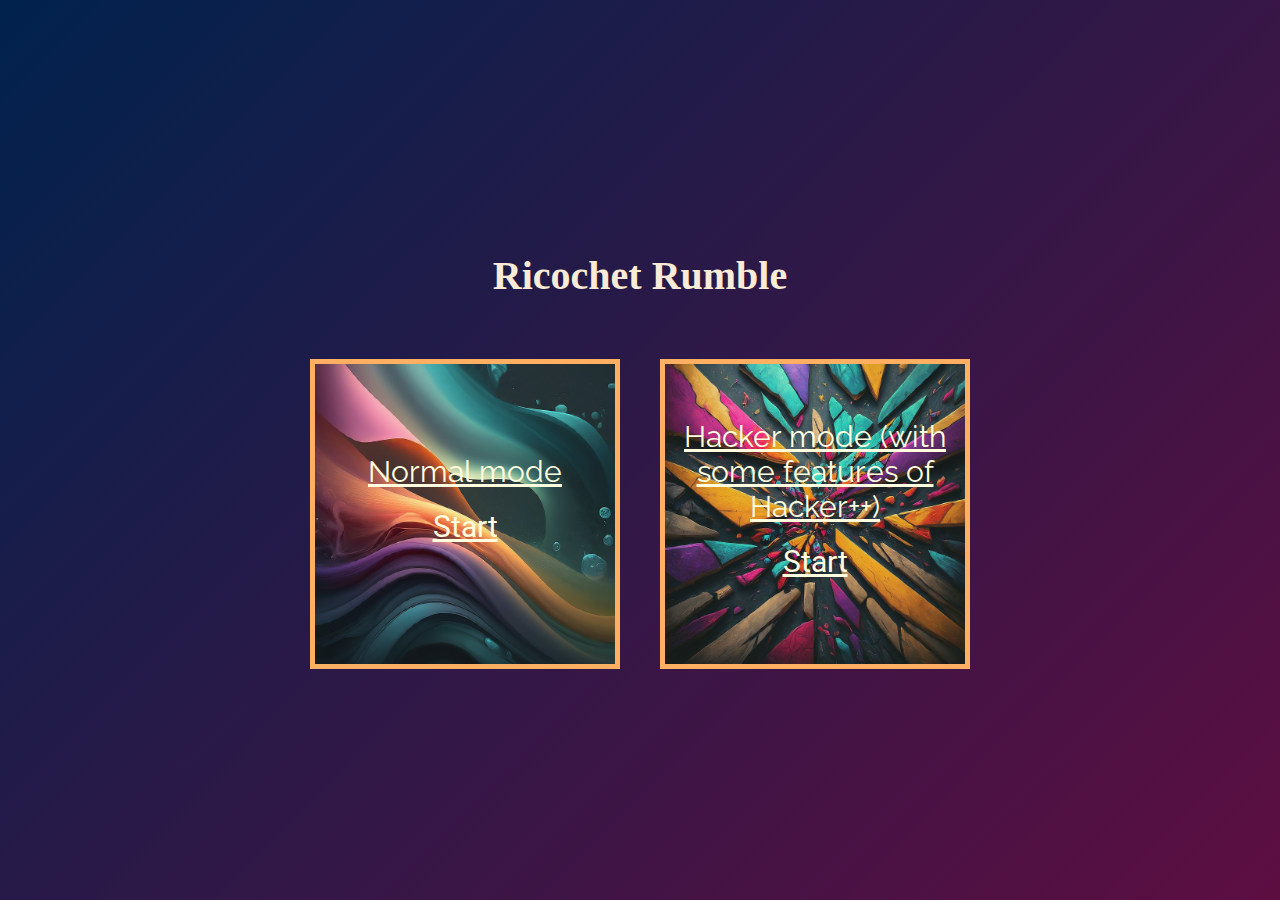
<file: Menu/index.html>
<!DOCTYPE html>
<html lang="en">
<head>
    <meta charset="UTF-8">
    <meta name="viewport" content="width=device-width, initial-scale=1.0">
    <title>Ricochet_Rumble</title>
    <link rel="stylesheet" href="./style.css">
    <link href="https://fonts.googleapis.com/css2?family=Raleway:wght@400;700&family=Roboto:wght@500&display=swap" rel="stylesheet">
    <link rel="icon" href="/favicon.ico" sizes="16x16 32x32 48x48" type="image/x-icon">
</head>
<body>
    <h1>Ricochet Rumble</h1>
    <div class="outerdiv">
        <a href="/Normal/index1.html" class="mode" id="m1">Normal mode<p class="start">Start</p></a>
        <a href="/Hacker+Hacker++/index2.html" class="mode" id="m2">Hacker mode (with some features of Hacker++)<p class="start">Start</p></a>
    </div>
</body>
</html>
</file>
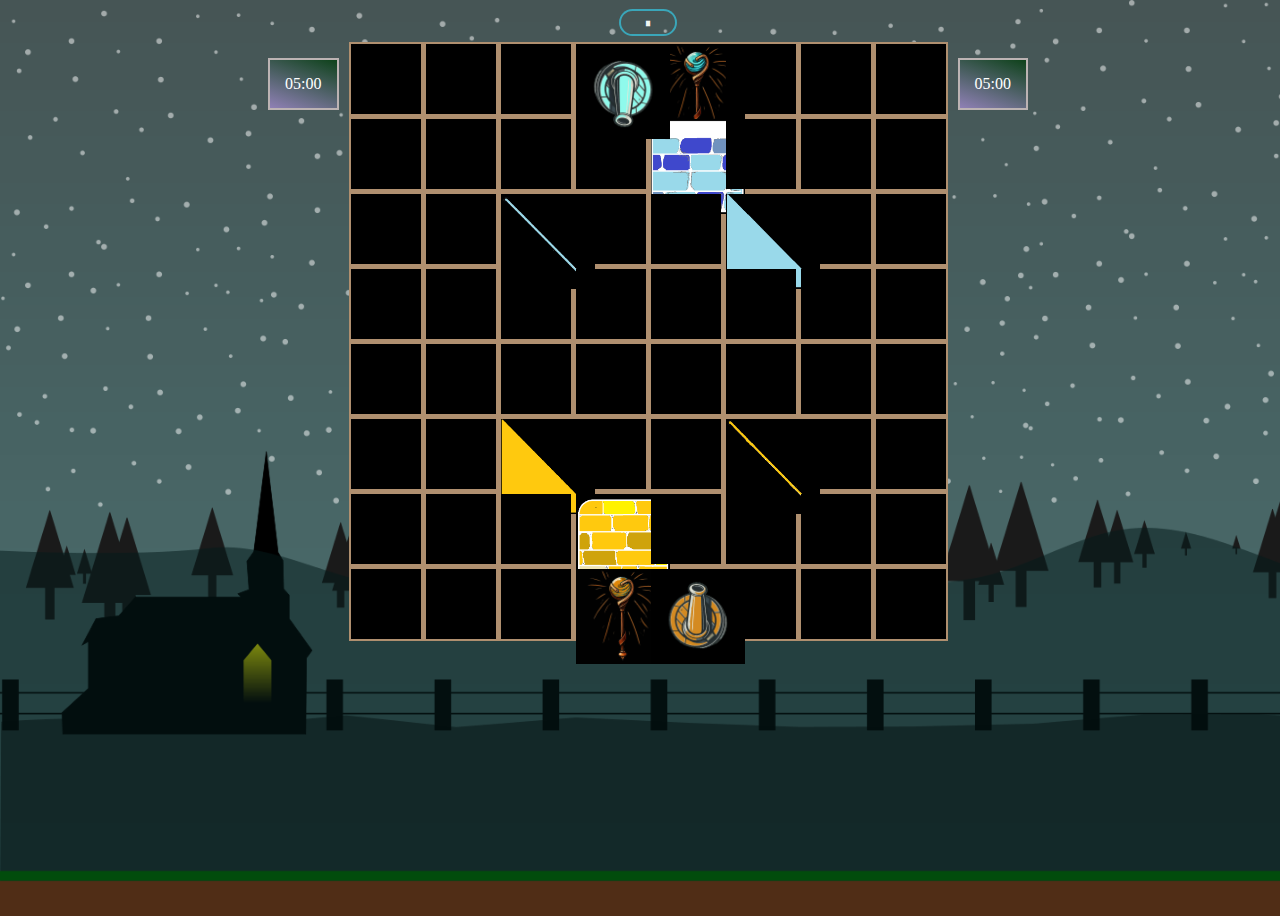
<file: Normal/index1.html>
<!DOCTYPE html>
<html lang="en">
<head>
    <meta charset="UTF-8">
    <meta name="viewport" content="width=device-width, initial-scale=1.0">
    <title>Normal mode</title>
    <link rel="stylesheet" href="style1.css">
    <link rel="icon" href="/favicon.ico" sizes="16x16 32x32 48x48" type="image/x-icon">
</head>
<body>
    <div class="controls">
        <button id="pause" class='button'>⏸</button>
    </div>

    
    <div class='outergroup'>
        <div class="rotate">
            <button id="rl" class='button'>Rotate-left</button>
            <button id="rr" class='button'>Rotate-right</button>
            <button id="rotate" class='button'>Rotate</button>
        </div>
        <div class="innergroup">
            <p id="timerA" class="timer">05:00</p>
            <div id="game_pause">
                <p class="gamepause1"> Game Paused</p>
                <button id="reset" class='button'>Reset</button>
                <button id="play" class=" button gamepause2">⏵</button>
            </div>
            <div id="game_over">
                <p class="winner">B is the Winner</p>
                <button id="replay" class='button'>Show Replay</button>
                <button id="playAgain" class='button'>Play Again</button>
            </div>
            <div class="container">
                <div class="r7 c0 block" id="70"></div>
                <div class="r7 c1 block" id="71"></div>
                <div class="r7 c2 block" id="72"></div>
                <div class="r7 c3 block" id="73"></div>
                <div class="r7 c4 block" id="74"></div>
                <div class="r7 c5 block" id="75"></div>
                <div class="r7 c6 block" id="76"></div>
                <div class="r7 c7 block" id="77"></div>
    
                <div class="r6 c0 block" id="60"></div>
                <div class="r6 c1 block" id="61"></div>
                <div class="r6 c2 block" id="62"></div>
                <div class="r6 c3 block" id="63"></div>
                <div class="r6 c4 block" id="64"></div>
                <div class="r6 c5 block" id="65"></div>
                <div class="r6 c6 block" id="66"></div>
                <div class="r6 c7 block" id="67"></div>
    
                <div class="r5 c0 block" id="50"></div>
                <div class="r5 c1 block" id="51"></div>
                <div class="r5 c2 block" id="52"></div>
                <div class="r5 c3 block" id="53"></div>
                <div class="r5 c4 block" id="54"></div>
                <div class="r5 c5 block" id="55"></div>
                <div class="r5 c6 block" id="56"></div>
                <div class="r5 c7 block" id="57"></div>
    
                <div class="r4 c0 block" id="40"></div>
                <div class="r4 c1 block" id="41"></div>
                <div class="r4 c2 block" id="42"></div>
                <div class="r4 c3 block" id="43"></div>
                <div class="r4 c4 block" id="44"></div>
                <div class="r4 c5 block" id="45"></div>
                <div class="r4 c6 block" id="46"></div>
                <div class="r4 c7 block" id="47"></div>
    
                <div class="r3 c0 block" id="30"></div>
                <div class="r3 c1 block" id="31"></div>
                <div class="r3 c2 block" id="32"></div>
                <div class="r3 c3 block" id="33"></div>
                <div class="r3 c4 block" id="34"></div>
                <div class="r3 c5 block" id="35"></div>
                <div class="r3 c6 block" id="36"></div>
                <div class="r3 c7 block" id="37"></div>
    
    
                <div class="r2 c0 block" id="20"></div>
                <div class="r2 c1 block" id="21"></div>
                <div class="r2 c2 block" id="22"></div>
                <div class="r2 c3 block" id="23"></div>
                <div class="r2 c4 block" id="24"></div>
                <div class="r2 c5 block" id="25"></div>
                <div class="r2 c6 block" id="26"></div>
                <div class="r2 c7 block" id="27"></div>
    
                <div class="r1 c0 block" id="10"></div>
                <div class="r1 c1 block" id="11"></div>
                <div class="r1 c2 block" id="12"></div>
                <div class="r1 c3 block" id="13"></div>
                <div class="r1 c4 block" id="14"></div>
                <div class="r1 c5 block" id="15"></div>
                <div class="r1 c6 block" id="16"></div>
                <div class="r1 c7 block" id="17"></div>
    
                <div class="r0 c0 block" id="00"></div>
                <div class="r0 c1 block" id="01"></div>
                <div class="r0 c2 block" id="02"></div>
                <div class="r0 c3 block" id="03"></div>
                <div class="r0 c4 block" id="04"></div>
                <div class="r0 c5 block" id="05"></div>
                <div class="r0 c6 block" id="06"></div>
                <div class="r0 c7 block" id="07"></div>
            </div>
    
            <p id="timerB" class="timer">05:00</p>
        </div>
    
    </div>
  <script src="index.js"></script>
</body>
</html>
</file>
<file: Menu/style.css>
body {
    display: flex;
    background-image: linear-gradient(135deg, #00224D, #5D0E41);
    justify-content: center;
    align-items: center;
    flex-direction: column;
    font-family: 'Raleway', sans-serif;
    margin: 0;
    height: 100vh;
}
h1 {
    font-size: 40px;
    font-weight: 900;
    color: antiquewhite;
    font-family: 'Marker Felt', 'fantasy';
    margin: 20px 0;
}
.outerdiv {
    display: flex;
    flex-wrap: wrap;
    justify-content: center;
    position: relative;
    top: 20px;
}
.mode {
    background-color: #FF204E;
    height: 300px;
    width: 300px;
    margin: 20px;
    color: #FFFFE0;
    border: solid 5px #FFAF61;
    font-size: 30px;
    text-align: center;
    display: flex;
    flex-direction: column;
    justify-content: center;
    align-items: center;
    background-size: cover;
    background-position: center;
}
#m1 {
    background-image: url("/resources/images/Levels/Normal.jpeg");
}
#m2 {
    background-image: url("/resources/images/Levels/Hacker.jpeg");
}
.start {
    color: #FFFFE0;
    margin-top: 20px;
    cursor: pointer;
    font-family: 'Roboto', sans-serif;
}
@media (max-width: 480px) {
    .outerdiv {
        flex-direction:column;
        align-items:center;
    }
    h1 {
        font-size:30px;
    }
    .mode {
        height:150px;
        width: 150px;
        font-size: 16px;
    }
    .start {
        font-size:14px;
    }
}
</file>
<file: Normal/style1.css>
body{
  background-image:url('/resources/images/background_image/Normal.png');
  background-size: cover;
  width:100%;
  height:100vh;
}
.controls{
  display:flex;
  justify-content: center;
  gap: 30px;
}
.outergroup{
  position: relative;
  display:flex;
  margin-top:5px;
  justify-content: center;
}
.rotate{
  position:absolute;
  left:20px;
  top:50%;
  transform:translateY(-50%);
  display:flex;
  flex-direction:column;
  justify-content: center;
  gap:50px;
}

.innergroup{
  display:flex;position:relative;
  gap: 10px;
}
.block{
  background-color: black;position:relative;
}
.container{
  display:inline-grid;
  grid-template-columns: repeat(8,70px);
  grid-template-rows:repeat(8,70px);
  row-gap: 5px;column-gap:5px;
  background-color:#AF8F6F;
  border:2px solid #AF8F6F;
  position:relative;
}
.timer{
  height:30px;
  font-weight: 300;
  padding: 15px;padding-bottom:3px;
  background-image: linear-gradient(200deg, #0e421a, #8f80b5);
  border:2px solid rgb(188, 179, 179);
  color:white;
  text-align: center;
}

.button{
  display: inline-block;
  outline: none;
  cursor: pointer;
  font-size: 12px;
  line-height: 0.2;
  border-radius: 500px;
  transition-property: background-color,border-color,color,box-shadow,filter;
  transition-duration: .3s;
  border: 1px solid transparent;
  letter-spacing: 1px;
  min-width: 60px;
  text-transform: uppercase;
  white-space: normal;
  font-weight: 700;
  text-align: center;
  padding: 13px 14px 12px;
  color: whitesmoke;
  box-shadow: inset 0 0 0 2px #3AA6B9;
  background-color: transparent;
  visibility:visible;
}
#rl,#rr,#rotate{
  padding: 18px 14px 18px;line-height:1;visibility: hidden;
}
.button:hover{
  color: #fff;
  background-color: #3AA6B9;
}

#game_pause,#game_over{
  position: absolute; 
  top: 50%; 
  left: 50%; 
  text-align: center;
  transform: translate(-50%, -50%); 
  background: rgba(255, 255, 255, 0.8);
  padding: 20px; 
  border-radius: 10px; 
  display:none;
  z-index: 10;
  font-family:Franklin Gothic Medium, Arial Narrow, Arial, sans-serif;
  color: chocolate;
  font-weight: 500;
}
</file>
